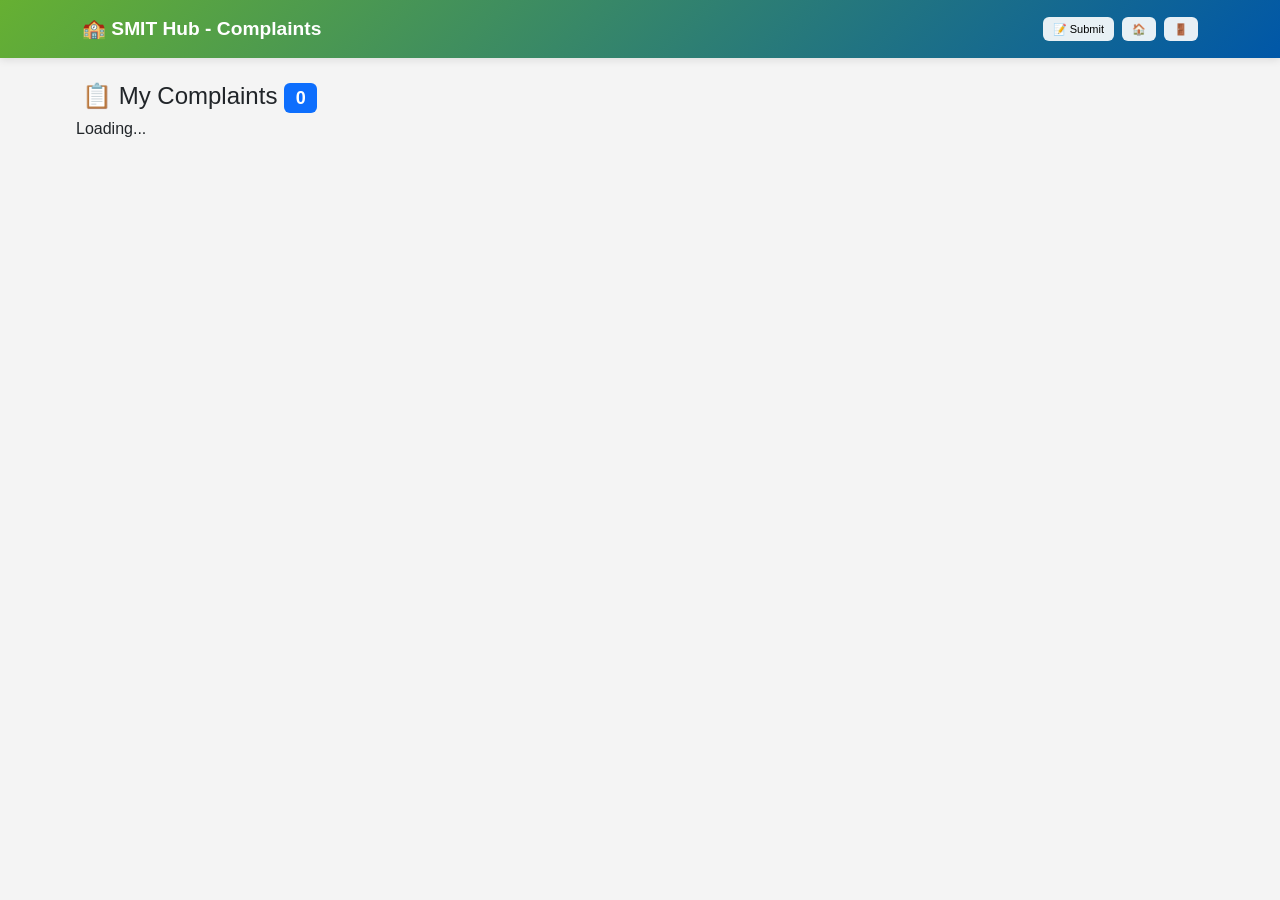
<file: complaints.html>
<!DOCTYPE html>
<html lang="en">
<head>
    <meta charset="UTF-8">
    <meta name="viewport" content="width=device-width, initial-scale=1.0">
    <title>Complaints - SMIT Hub</title>
    <link href="https://cdn.jsdelivr.net/npm/bootstrap@5.3.0/dist/css/bootstrap.min.css" rel="stylesheet">
    <link rel="stylesheet" href="css/style.css">
</head>
<body>
    <nav class="navbar navbar-smit">
        <div class="container">
            <a class="navbar-brand fw-bold" href="dashboard.html">🏫 SMIT Hub - Complaints</a>
            <div class="d-flex gap-2">
                <button class="btn btn-light btn-sm" data-bs-toggle="modal" data-bs-target="#complaintModal">📝 Submit</button>
                <a href="dashboard.html" class="btn btn-light btn-sm">🏠</a>
                <button class="btn btn-light btn-sm" id="logoutBtn">🚪</button>
            </div>
        </div>
    </nav>
    <div class="container mt-3 mt-sm-4">
        <h4 class="mb-3">📋 My Complaints <span id="complaintCount" class="badge bg-primary">0</span></h4>
        <div class="row g-3" id="complaintsList">Loading...</div>
    </div>
    <!-- Submit Complaint Modal -->
    <div class="modal fade" id="complaintModal" tabindex="-1">
        <div class="modal-dialog modal-dialog-centered">
            <div class="modal-content">
                <div class="modal-header" style="background: linear-gradient(135deg, #66b032, #0057a8); color: white;">
                    <h5 class="modal-title">📝 Submit Complaint</h5>
                    <button type="button" class="btn-close btn-close-white" data-bs-dismiss="modal"></button>
                </div>
                <div class="modal-body">
                    <form id="complaintForm">
                        <div class="mb-3"><label>Category</label><select id="category" class="form-control"><option>Internet Issue</option><option>Electricity Problem</option><option>Water Supply</option><option>Maintenance Required</option><option>Other</option></select></div>
                        <div class="mb-3"><label>Description</label><textarea id="description" class="form-control" rows="4" required></textarea></div>
                        <button type="submit" class="btn btn-smit-success w-100">Submit</button>
                    </form>
                </div>
            </div>
        </div>
    </div>
    <script src="https://cdn.jsdelivr.net/npm/bootstrap@5.3.0/dist/js/bootstrap.bundle.min.js"></script>
    <script type="module" src="js/complaints.js"></script>
</body>
</html>
</file>
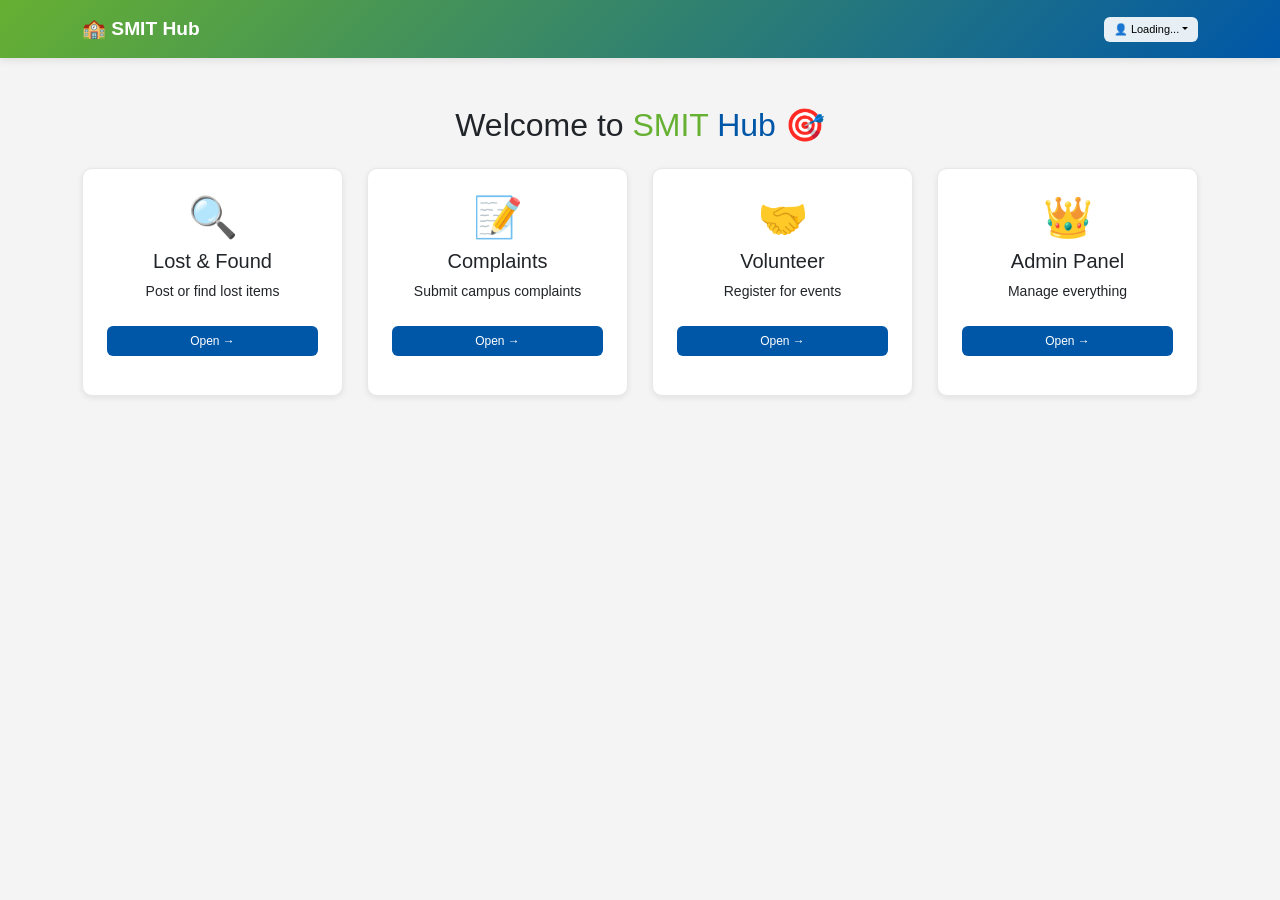
<file: dashboard.html>
<!DOCTYPE html>
<html lang="en">
<head>
    <meta charset="UTF-8">
    <meta name="viewport" content="width=device-width, initial-scale=1.0">
    <title>Dashboard - SMIT Hub</title>
    <link href="https://cdn.jsdelivr.net/npm/bootstrap@5.3.0/dist/css/bootstrap.min.css" rel="stylesheet">
    <link rel="stylesheet" href="css/style.css">
</head>
<body>
    <nav class="navbar navbar-smit">
        <div class="container">
            <a class="navbar-brand fw-bold" href="#">🏫 SMIT Hub</a>
            <div class="dropdown">
                <button class="btn btn-light dropdown-toggle" data-bs-toggle="dropdown">👤 <span id="userEmail">Loading...</span></button>
                <ul class="dropdown-menu dropdown-menu-end">
                    <li><a class="dropdown-item" href="admin.html">👑 Admin Panel</a></li>
                    <li><hr class="dropdown-divider"></li>
                    <li><button class="dropdown-item" id="logoutBtn">🚪 Logout</button></li>
                </ul>
            </div>
        </div>
    </nav>
    <div class="container mt-5">
        <h2 class="mb-4 text-center">Welcome to <span style="color:#66b032">SMIT</span> <span style="color:#0057a8">Hub</span> 🎯</h2>
        <div class="row justify-content-center">
            <div class="col-6 col-md-3 mb-3">
                <div class="card card-smit text-center p-3 p-md-4" onclick="location.href='lost-found.html'">
                    <h1>🔍</h1>
                    <h5>Lost & Found</h5>
                    <p class="small d-none d-sm-block">Post or find lost items</p>
                    <button class="btn btn-sm btn-smit-primary mt-2">Open →</button>
                </div>
            </div>
            <div class="col-6 col-md-3 mb-3">
                <div class="card card-smit text-center p-3 p-md-4" onclick="location.href='complaints.html'">
                    <h1>📝</h1>
                    <h5>Complaints</h5>
                    <p class="small d-none d-sm-block">Submit campus complaints</p>
                    <button class="btn btn-sm btn-smit-primary mt-2">Open →</button>
                </div>
            </div>
            <div class="col-6 col-md-3 mb-3">
                <div class="card card-smit text-center p-3 p-md-4" onclick="location.href='volunteer.html'">
                    <h1>🤝</h1>
                    <h5>Volunteer</h5>
                    <p class="small d-none d-sm-block">Register for events</p>
                    <button class="btn btn-sm btn-smit-primary mt-2">Open →</button>
                </div>
            </div>
            <div class="col-6 col-md-3 mb-3">
                <div class="card card-smit text-center p-3 p-md-4" onclick="location.href='admin.html'">
                    <h1>👑</h1>
                    <h5>Admin Panel</h5>
                    <p class="small d-none d-sm-block">Manage everything</p>
                    <button class="btn btn-sm btn-smit-primary mt-2">Open →</button>
                </div>
            </div>
        </div>
    </div>
    <script src="https://cdn.jsdelivr.net/npm/bootstrap@5.3.0/dist/js/bootstrap.bundle.min.js"></script>
    <script type="module" src="js/dashboard.js"></script>
</body>
</html>
</file>
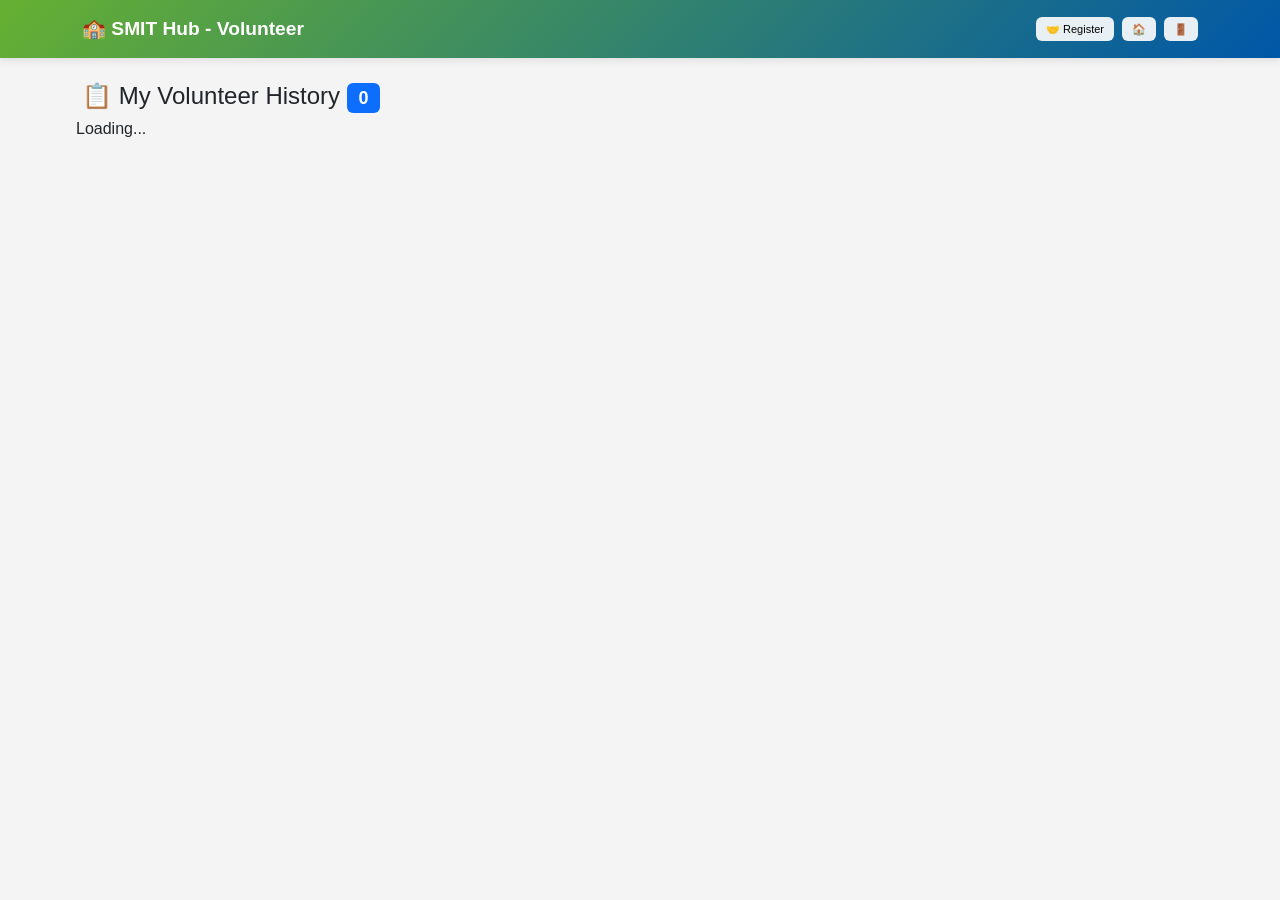
<file: volunteer.html>
<!DOCTYPE html>
<html lang="en">
<head>
    <meta charset="UTF-8">
    <meta name="viewport" content="width=device-width, initial-scale=1.0">
    <title>Volunteer - SMIT Hub</title>
    <link href="https://cdn.jsdelivr.net/npm/bootstrap@5.3.0/dist/css/bootstrap.min.css" rel="stylesheet">
    <link rel="stylesheet" href="css/style.css">
</head>
<body>
    <nav class="navbar navbar-smit">
        <div class="container">
            <a class="navbar-brand fw-bold" href="dashboard.html">🏫 SMIT Hub - Volunteer</a>
            <div class="d-flex gap-2">
                <button class="btn btn-light btn-sm" data-bs-toggle="modal" data-bs-target="#volunteerModal">🤝 Register</button>
                <a href="dashboard.html" class="btn btn-light btn-sm">🏠</a>
                <button class="btn btn-light btn-sm" id="logoutBtn">🚪</button>
            </div>
        </div>
    </nav>
    <div class="container mt-3 mt-sm-4">
        <h4 class="mb-3">📋 My Volunteer History <span id="volunteerCount" class="badge bg-primary">0</span></h4>
        <div class="row g-3" id="volunteerList">Loading...</div>
    </div>
    <!-- Volunteer Registration Modal -->
    <div class="modal fade" id="volunteerModal" tabindex="-1">
        <div class="modal-dialog modal-dialog-centered">
            <div class="modal-content">
                <div class="modal-header" style="background: linear-gradient(135deg, #66b032, #0057a8); color: white;">
                    <h5 class="modal-title">🤝 Register as Volunteer</h5>
                    <button type="button" class="btn-close btn-close-white" data-bs-dismiss="modal"></button>
                </div>
                <div class="modal-body">
                    <form id="volunteerForm">
                        <div class="mb-3"><label>Full Name</label><input type="text" id="name" class="form-control" required></div>
                        <div class="mb-3"><label>Event</label><select id="event" class="form-control"><option>Tech Workshop</option><option>Coding Bootcamp</option><option>Hackathon 2026</option><option>Career Fair</option></select></div>
                        <div class="mb-3"><label>Availability</label><select id="availability" class="form-control"><option>Weekdays</option><option>Weekends</option><option>Both</option></select></div>
                        <button type="submit" class="btn btn-smit-success w-100">Register</button>
                    </form>
                </div>
            </div>
        </div>
    </div>
    <script src="https://cdn.jsdelivr.net/npm/bootstrap@5.3.0/dist/js/bootstrap.bundle.min.js"></script>
    <script type="module" src="js/volunteer.js"></script>
</body>
</html>
</file>
<file: css/style.css>
:root {
    --smit-green: #66b032;
    --smit-blue: #0057a8;
}

* { margin: 0; padding: 0; box-sizing: border-box; }
body { font-family: 'Segoe UI', Tahoma, Geneva, Verdana, sans-serif; background-color: #f4f4f4; }

/* ========== LOGIN PAGE BACKGROUND WITH BLUR ========== */
.login-body {
    position: relative;
    min-height: 100vh;
}

.login-body::before {
    content: "";
    position: fixed;
    top: 0;
    left: 0;
    width: 100%;
    height: 100%;
    background: url('https://png.pngtree.com/thumb_back/fh260/background/20210206/pngtree-blue-green-glow-light-effect-blur-background-image_556767.jpg');
    background-size: cover;
    background-position: center;
    background-repeat: no-repeat;
    z-index: -2;
}

.login-body::after {
    content: "";
    position: fixed;
    top: 0;
    left: 0;
    width: 100%;
    height: 100%;
    background: rgba(0, 0, 0, 0.4);
    z-index: -1;
}

/* ========== NAVBAR ========== */
.navbar-smit { background: linear-gradient(135deg, var(--smit-green), var(--smit-blue)); padding: 0.6rem 0; box-shadow: 0 2px 8px rgba(0,0,0,0.1); position: sticky; top: 0; z-index: 1000; }
.navbar-brand { color: white !important; font-weight: bold; font-size: 1.2rem; }

@media (max-width: 576px) {
    .navbar-smit .container { flex-direction: column; gap: 6px; }
    .navbar-brand { font-size: 0.95rem; }
    .navbar-smit .btn-light { padding: 3px 8px; font-size: 0.65rem; }
}

/* ========== BUTTONS ========== */
.btn-smit-primary { background-color: var(--smit-blue); color: white; border: none; padding: 6px 12px; border-radius: 6px; transition: all 0.3s; font-size: 12px; }
.btn-smit-primary:hover { background-color: #004080; transform: translateY(-2px); }
.btn-smit-success { background-color: var(--smit-green); color: white; border: none; padding: 6px 12px; border-radius: 6px; transition: all 0.3s; font-size: 12px; }
.btn-smit-success:hover { background-color: #4a8a20; transform: translateY(-2px); }
.btn-light { background-color: rgba(255,255,255,0.9); border: none; padding: 4px 10px; border-radius: 6px; font-size: 11px; }

/* ========== UNIVERSAL CARD STYLES (Same as Lost & Found) ========== */
.card-smit, 
.card-item, 
.complaint-card, 
.volunteer-card,
.match-card,
.admin-card {
    border-radius: 10px;
    box-shadow: 0 2px 6px rgba(0,0,0,0.08);
    margin-bottom: 15px;
    background: white;
    border: 1px solid #e8e8e8;
    transition: transform 0.2s, box-shadow 0.2s;
    height: 100%;
    overflow: hidden;
}
.card-smit:hover, 
.card-item:hover, 
.complaint-card:hover, 
.volunteer-card:hover,
.match-card:hover,
.admin-card:hover {
    transform: translateY(-2px);
    box-shadow: 0 4px 10px rgba(0,0,0,0.1);
}

/* ========== CARD IMAGE - CENTERED & SMALL ========== */
.card-item-img {
    width: 80px;
    height: 80px;
    object-fit: cover;
    object-position: center;
    background-color: #f5f5f5;
    border-radius: 50%;
    display: block;
    margin: 10px auto 0 auto;
}

/* Alternative - Square with rounded corners */
.card-item-img-square {
    width: 80px;
    height: 80px;
    object-fit: cover;
    object-position: center;
    background-color: #f5f5f5;
    border-radius: 10px;
    display: block;
    margin: 10px auto 0 auto;
}

/* For lost-found images */
.lost-found-img {
    width: 80px;
    height: 80px;
    object-fit: cover;
    object-position: center;
    border-radius: 50%;
    display: block;
    margin: 8px auto;
}

/* No image placeholder */
.bg-light {
    width: 80px;
    height: 80px;
    margin: 10px auto;
    border-radius: 50%;
    display: flex;
    align-items: center;
    justify-content: center;
    background-color: #f0f0f0 !important;
}

/* Mobile par thoda chota */
@media (max-width: 576px) {
    .card-item-img, .lost-found-img, .bg-light {
        width: 60px;
        height: 60px;
    }
}

/* Card Body */
.card-item .p-3, .card-body {
    padding: 8px !important;
}

/* Card Titles */
.card-item h6, .card-item .fw-bold, .card-title {
    font-size: 12px;
    margin-bottom: 3px;
    font-weight: bold;
}

/* Card Text */
.card-item .small, .card-text {
    font-size: 10px;
}

/* Card Meta (date, location) */
.text-secondary, .text-muted {
    font-size: 9px;
}

/* ========== STATUS BADGES ========== */
.status-pending, .status-found, .status-submitted, .status-inprogress, .status-resolved {
    padding: 2px 6px;
    font-size: 9px;
    border-radius: 12px;
    display: inline-block;
}
.status-pending { background: #ffc107; color: #000; }
.status-found { background: #28a745; color: white; }
.status-submitted { background: #17a2b8; color: white; }
.status-inprogress { background: #ffc107; color: #000; }
.status-resolved { background: #28a745; color: white; }

/* ========== CLAIMS LIST (for Lost & Found) ========== */
.claims-list {
    margin-top: 5px;
    padding: 4px;
    background: #f8f9fa;
    border-radius: 8px;
    font-size: 9px;
    max-height: 70px;
    overflow-y: auto;
}
.raised-count {
    background: #ff9800;
    color: white;
    padding: 1px 5px;
    border-radius: 15px;
    font-size: 9px;
}


/* ========== STATS CARD - Bigger Numbers ========== */
.stats-card {
    background: white;
    border-radius: 12px;
    box-shadow: 0 2px 8px rgba(0,0,0,0.08);
    transition: transform 0.2s;
    padding: 15px 10px !important;
    text-align: center;
}
.stats-card:hover {
    transform: translateY(-3px);
    box-shadow: 0 4px 12px rgba(0,0,0,0.12);
}
.stats-number {
    font-size: 32px;
    font-weight: bold;
    color: #0057a8;
    line-height: 1.2;
}
.stats-label {
    font-size: 12px;
    color: #555;
    margin-top: 5px;
}

/* Tablet view */
@media (max-width: 768px) {
    .stats-number {
        font-size: 26px;
    }
    .stats-label {
        font-size: 10px;
    }
}

/* Mobile view */
@media (max-width: 576px) {
    .stats-number {
        font-size: 22px;
    }
    .stats-label {
        font-size: 9px;
    }
    .stats-card {
        padding: 10px 5px !important;
    }
}



/* ========== ADMIN CARD ========== */
.admin-card {
    text-align: center;
    cursor: pointer;
    padding: 10px 8px;
}
.admin-card h2 {
    font-size: 1.3rem;
    margin-bottom: 3px;
    color: #0057a8;
}
.admin-card p {
    margin: 0;
    font-size: 0.65rem;
    color: #666;
}


/* ========== AUTH PAGE ========== */
.auth-card { border-radius: 20px; box-shadow: 0 20px 60px rgba(0,0,0,0.3); overflow: hidden; background: white; max-width: 450px; margin: 50px auto; }
.auth-header { background: linear-gradient(135deg, var(--smit-green), var(--smit-blue)); color: white; padding: 25px; text-align: center; }
.auth-header h2 { font-size: 1.5rem; }
.form-smit { border-radius: 8px; border: 1px solid #ddd; padding: 8px 12px; width: 100%; font-size: 13px; }

/* ========== GRID - 4 CARDS PER ROW ON DESKTOP ========== */
@media (min-width: 1200px) {
    .col-md-4, .col-md-3 {
        flex: 0 0 25%;
        max-width: 25%;
    }
}
@media (min-width: 992px) and (max-width: 1199px) {
    .col-md-4, .col-md-3 {
        flex: 0 0 33.333%;
        max-width: 33.333%;
    }
}
@media (max-width: 991px) {
    .col-md-4, .col-md-3 {
        flex: 0 0 50%;
        max-width: 50%;
    }
}
@media (max-width: 576px) {
    .col-md-4, .col-md-3 {
        flex: 0 0 100%;
        max-width: 100%;
    }
    .card-item-img, .card-img {
        height: 80px;
    }
    .stats-number {
        font-size: 16px;
    }
}

/* ========== ROW GAP ========== */
.row.g-3 {
    --bs-gutter-x: 0.75rem;
    --bs-gutter-y: 0.75rem;
}

/* ========== FILTER BUTTONS ========== */
.btn-outline-primary, .btn-outline-warning {
    padding: 4px 10px;
    font-size: 11px;
    border-radius: 20px;
}
.btn-outline-warning.active {
    background-color: #ff9800;
    color: white;
    border-color: #ff9800;
}

/* ========== TABLES ========== */
.table-responsive { border-radius: 10px; overflow-x: auto; box-shadow: 0 2px 6px rgba(0,0,0,0.08); }
.table { min-width: 600px; margin-bottom: 0; }
.table th, .table td { padding: 8px; vertical-align: middle; font-size: 0.75rem; }
.table th { background: linear-gradient(135deg, var(--smit-green), var(--smit-blue)); color: white; font-weight: bold; }

/* ========== MODALS ========== */
.modal-content { border-radius: 16px; }
.modal-header { padding: 12px 15px; background: linear-gradient(135deg, var(--smit-green), var(--smit-blue)); color: white; border-radius: 16px 16px 0 0; }
.modal-header h5 { font-size: 1rem; }
.modal-body { padding: 15px; }
.modal-body .form-control { font-size: 12px; padding: 6px 10px; }
/* Modal image preview - Small */
.modal-body #previewImg {
    max-width: 80px;
    max-height: 80px;
    width: auto;
    height: auto;
    object-fit: contain;
    border-radius: 8px;
    display: block;
    margin: 0 auto;
}

#imagePreview {
    text-align: center;
}

/* ========== NAV TABS ========== */
.nav-tabs { display: flex; flex-wrap: nowrap; overflow-x: auto; gap: 5px; padding-bottom: 5px; }
.nav-tabs .nav-link { white-space: nowrap; padding: 8px 12px; font-size: 0.75rem; border-radius: 8px 8px 0 0; color: #0057a8; font-weight: bold; }
.nav-tabs .nav-link.active { color: #66b032; border-bottom: 3px solid #66b032; }

/* ========== NOTIFICATION ========== */
.alert-notify { position: fixed; top: 70px; right: 15px; z-index: 9999; min-width: 250px; max-width: 350px; animation: slideIn 0.3s ease; box-shadow: 0 3px 10px rgba(0,0,0,0.2); font-size: 12px; }
@media (max-width: 576px) {
    .alert-notify { top: 60px; right: 10px; left: 10px; min-width: auto; font-size: 11px; }
}
@keyframes slideIn { from { transform: translateX(100%); opacity: 0; } to { transform: translateX(0); opacity: 1; } }

/* ========== UTILITY ========== */
.text-center { text-align: center; }
.text-muted { color: #6c757d; }
.mb-1 { margin-bottom: 0.25rem; }
.mb-2 { margin-bottom: 0.5rem; }
.mb-3 { margin-bottom: 0.75rem; }
.mt-2 { margin-top: 0.5rem; }
.mt-3 { margin-top: 0.75rem; }
.w-100 { width: 100%; }
</file>
